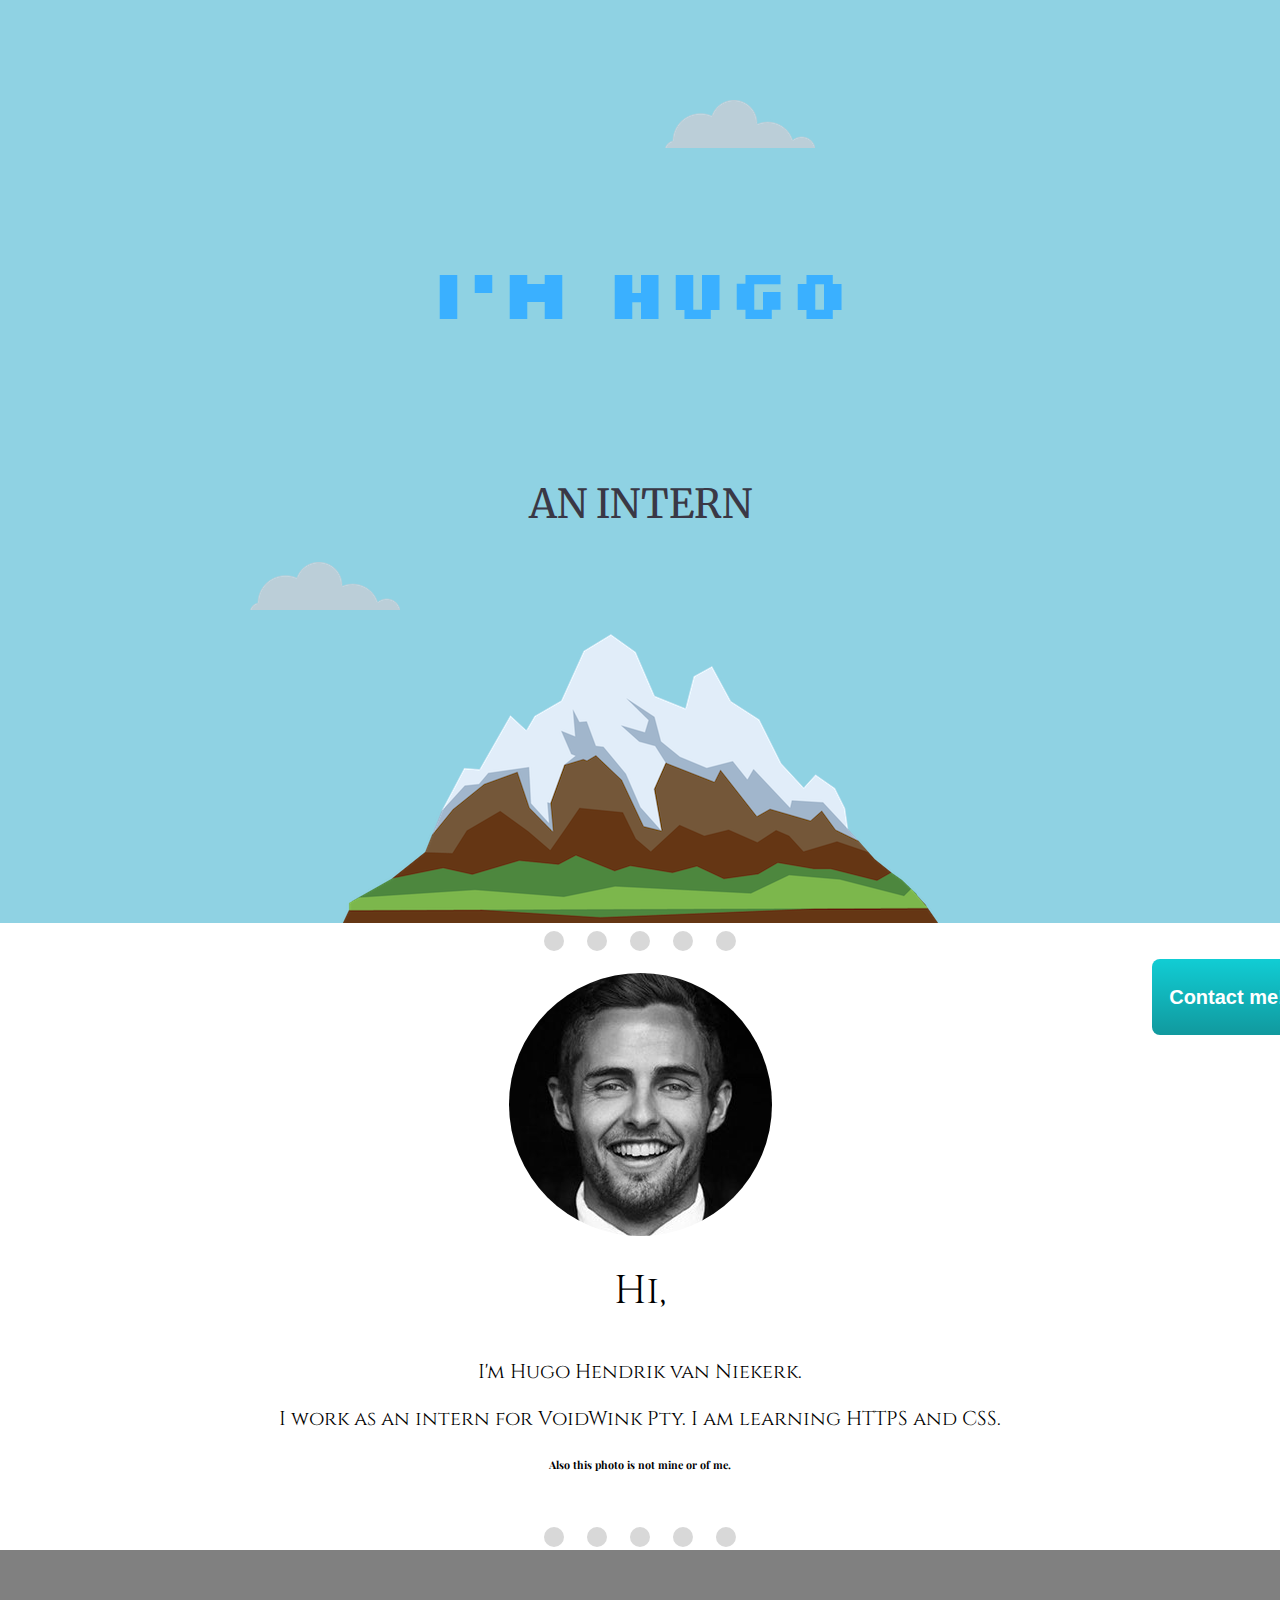
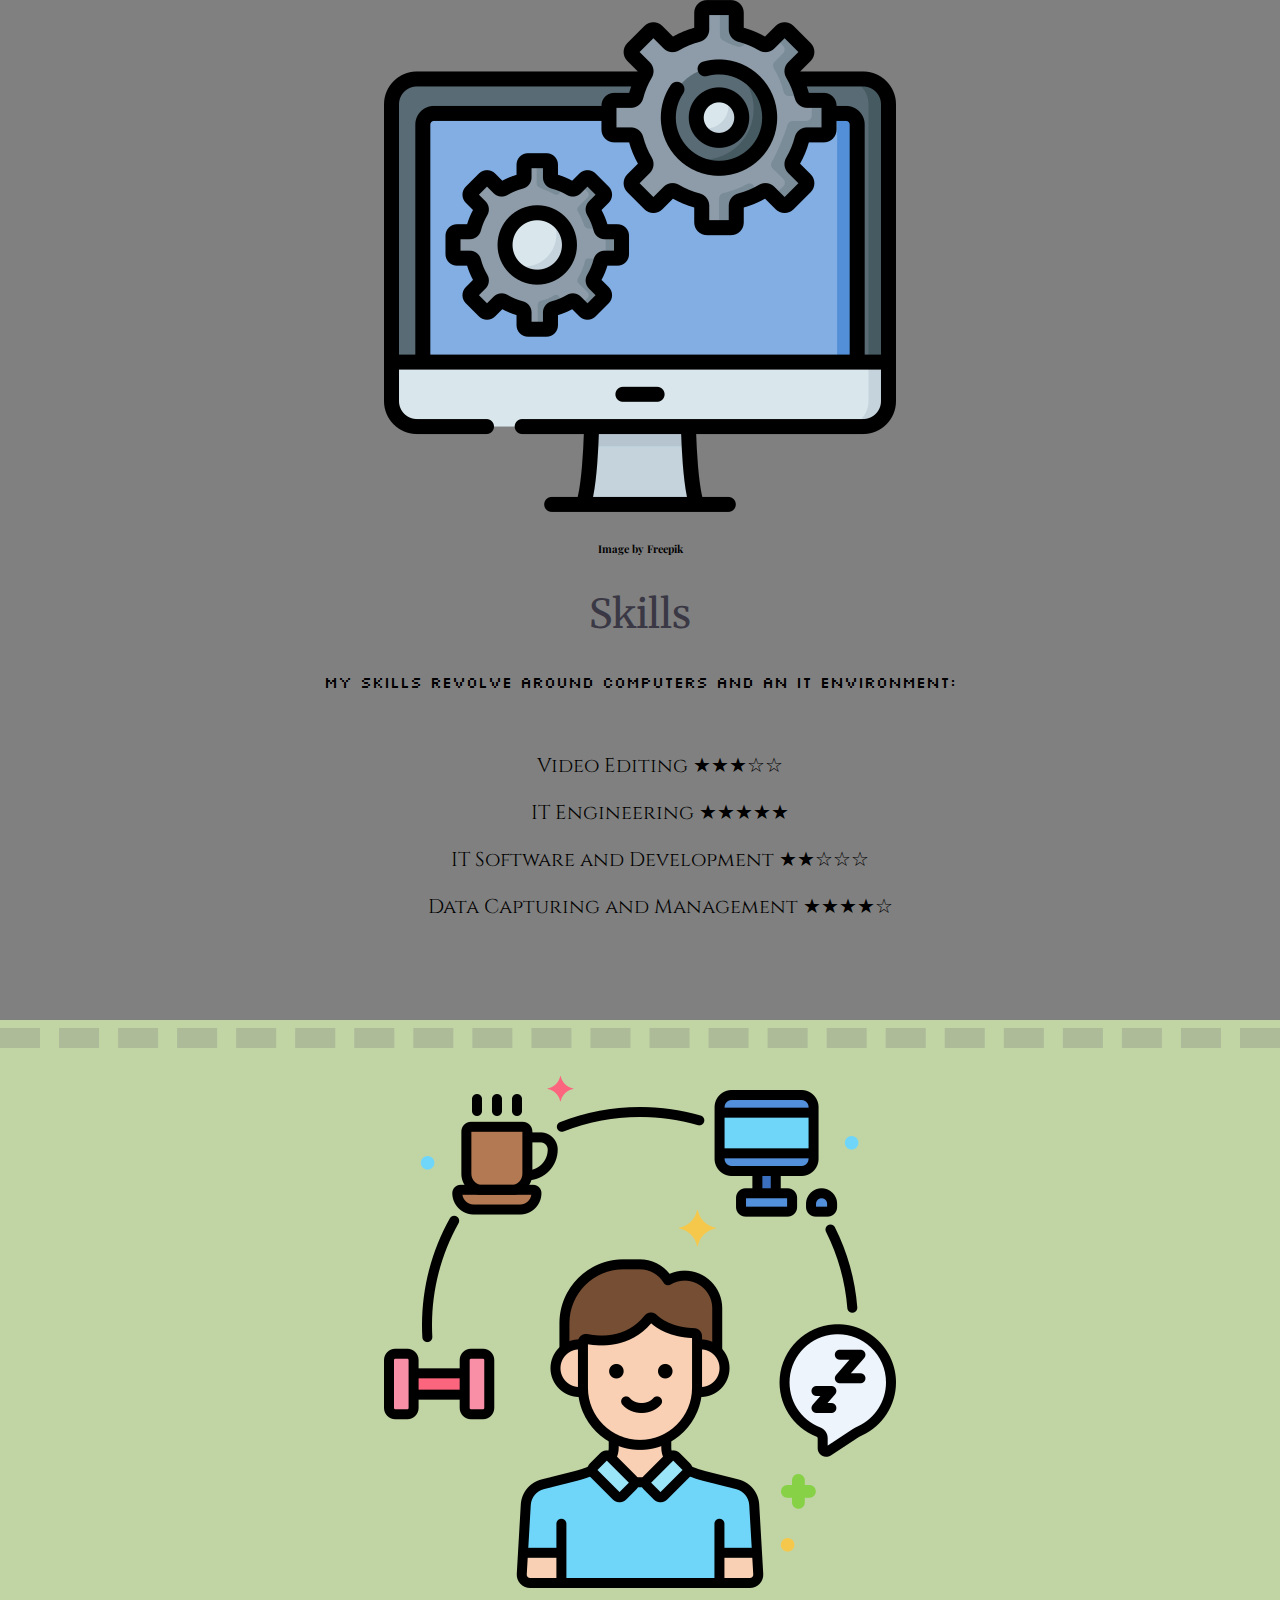
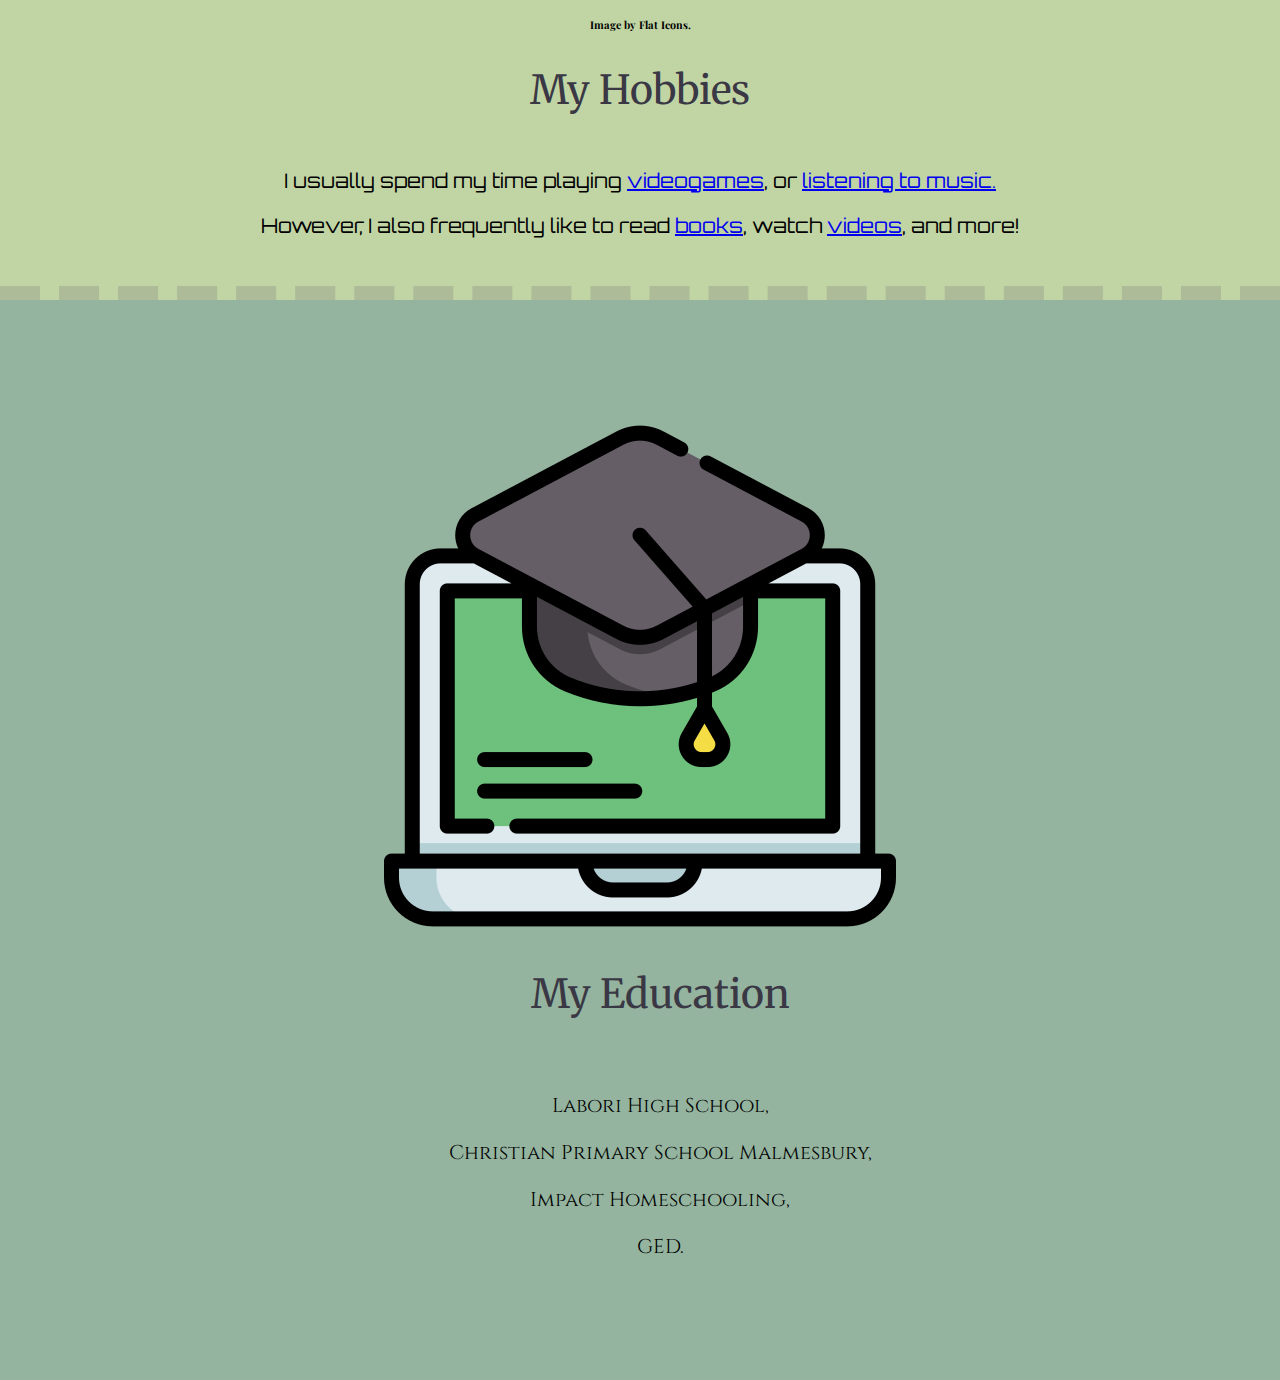
<file: index.html>
<!DOCTYPE html>
<html lang="en">
<head>
    <meta charset="UTF-8">
    <meta http-equiv="X-UA-Compatible" content="IE=edge">
    <meta name="viewport" content="width=device-width, initial-scale=1.0">
    <title>Hugo</title>
    <link rel="stylesheet" href="css/styles.css">
    <link rel="preconnect" href="https://fonts.googleapis.com">
    <link rel="preconnect" href="https://fonts.gstatic.com" crossorigin>
    <link href="<link rel="preconnect" href="https://fonts.googleapis.com">
    <link rel="preconnect" href="https://fonts.gstatic.com" crossorigin>
    <link href="https://fonts.googleapis.com/css2?family=Cinzel:wght@500&family=Merriweather&family=Orbitron&family=Playfair+Display:ital@1&family=Roboto+Slab:wght@300&family=Silkscreen&display=swap" rel="stylesheet">
</head>
<body>
    <div class="top">
        <img class="top-cloud"src="cloud.png" alt="cloud-img">
        <h1>I'm Hugo</h1>
        <h2>AN INTERN</h2>
        <img class="mountain" src="mountain.png" alt="mountain-img">
        <img class="bottom-cloud" src="cloud.png" alt="cloud-img" class="bottom">
    </div>
    <div class="middle"> 
    <img src="circle.png" alt="profile_picture">
    <br><br>
    <p class="intro-hi">Hi, </p>
    <p class="intro">I'm Hugo Hendrik van Niekerk.</p>
    <p class="intro">I work as an intern for VoidWink Pty. I am learning HTTPS and CSS.</p>
    <h6>Also this photo is not mine or of me.</h6>
    <br>
    <hr class="prof-hr">
    </div>
    <hr class = prof-hr>
        <div class="bottom">
        <img class= "skills" src="settings.png" alt="skills-img">
        <h6>Image by Freepik</H6>
        <h2>Skills</h2>
    </p>My skills revolve around computers and an IT environment:</P>
    <br>
    <ul>Video Editing ★★★☆☆</ul>
    <ul>IT Engineering ★★★★★</ul>
    <ul>IT Software and Development ★★☆☆☆</ul>
    <ul>Data Capturing and Management ★★★★☆</ul>
    </div>
  
<!--     
<div class=table>

</div> -->
<div class="hobbies">
    <hr>
    <br>
    <img src="daily-tasks.png" alt="hobby-img">
    <h6>Image by Flat Icons.</h6>
    <h2>My Hobbies</h2>
    <br>
    <p> I usually spend my time playing <a href="https://en.wikipedia.org/wiki/Video_game"> videogames</a>, or <a href="https://www.youtube.com/watch?v=dQw4w9WgXcQ"> listening to music.</a></p>
    <p> However, I also frequently like to read <a href="https://www.amazon.co.uk/Best-Sellers-Books/zgbs/books"> books</a>, watch <a href="https://www.youtube.com"> videos</a>, and more! </p>
<br>
<hr>
</div>
<div class="education">
<br>
<img src="online-learning.png" alt="education-img">
<h2 class="my-education">My Education</H2>
<br>        
<ul>Labori High School,</ul>
   <ul>Christian Primary School Malmesbury,</ul>
   <ul>Impact Homeschooling,</ul>
   <ul>GED.</ul>
    

</div>
<!-- <div class="footer">
    <p class="contact"> Contact me!</p>
    <img class="phone"src="phone.png" alt="phone-img">
    <p class="number">072 350 1238</p>
    <img class="email-icon" src="email.png" alt="email-img">
    <p class="email">hugovnv@gmail.com</p> -->

    
</div>
<div class="btn">
    <h4>Contact me!</h4>
</div>
</body>
</html>
</file>
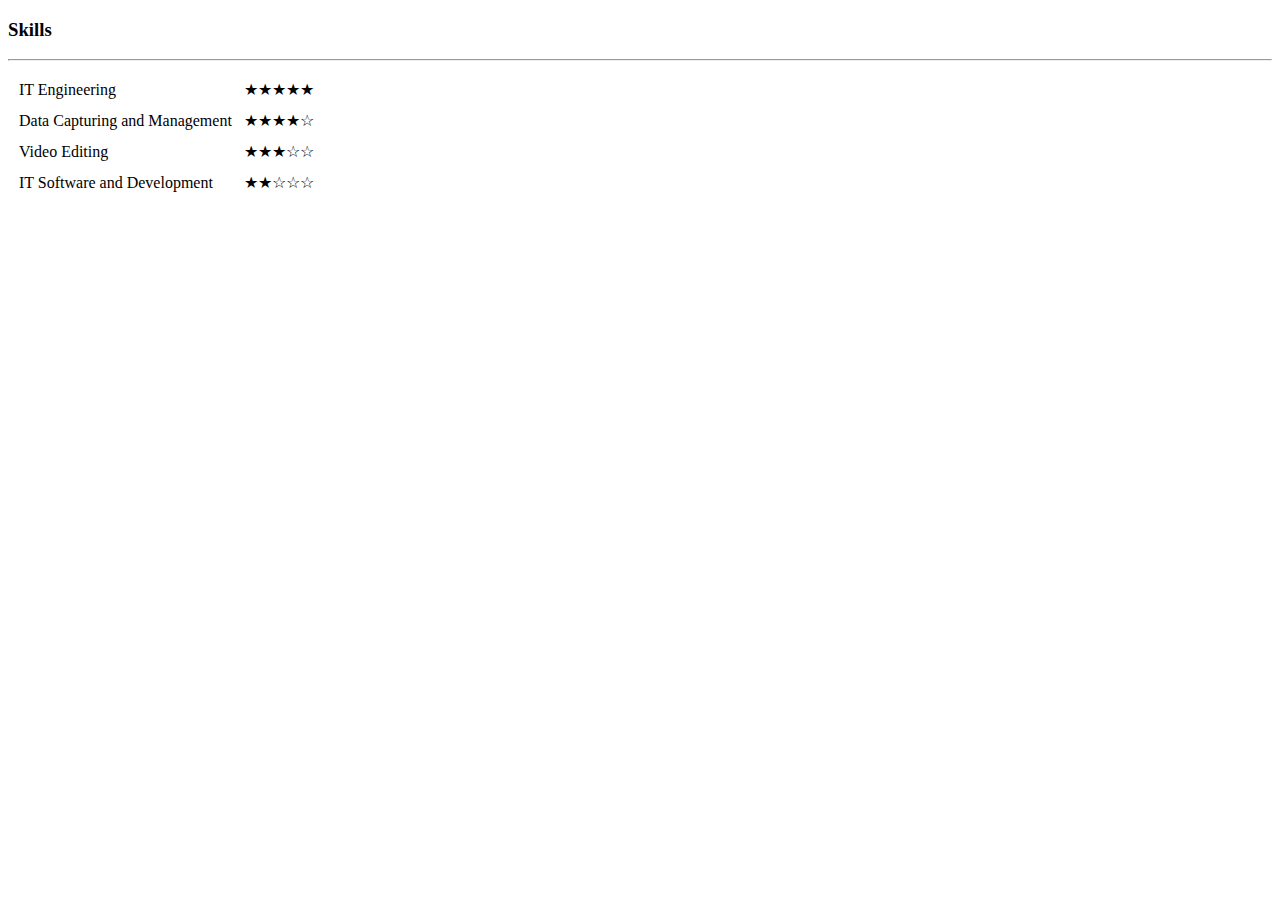
<file: skills.html>
<!DOCTYPE html>
<html lang="en">
<head>
    <meta charset="UTF-8">
    <meta http-equiv="X-UA-Compatible" content="IE=edge">
    <meta name="viewport" content="width=device-width, initial-scale=1.0">
    <title>Skills</title>
</head>
<body>
    

<h3>Skills</h3>
 <hr>
 
<!--  
 <table style="float: left;"> -->
    <table cellspacing="10">
    <tr>
        <td>IT Engineering</td>
        <td>★★★★★</td>
    </tr>
    <tr>
        <td>Data Capturing and Management</td>
        <td>★★★★☆</td>
    </tr>
    <tr>
        <td>Video Editing</td>
        <td>★★★☆☆</td>
    </tr>
    <tr>
    <td>IT Software and Development</td>
    <td>★★☆☆☆</td>
    </tr>
 </table>

 <!-- <table style="float: left;"> -->
    <!-- <table cellspacing="10"> -->
   </body>
 </html>
</file>
<file: css/styles.css>
body {
    margin: 0;
    text-align: center;
    font-family: "Silkscreen", "Cinzel","Merriweather","Playfair Display",   sans-serif;
    font-size: 1,5em;
    background-color: gray
    
}

h1 {
    font-family: "Silkscreen";
    margin-top: 0;
    font-size: 70px;
    color:#3AB0FF;
    line-height: 4;

}

h2 {
    font-size: 2.5rem;
    font-family: "Merriweather", sans-serif;
    color:#3A3845;
    font-weight: normal;
}

p  {
    margin-top: 0;
    font-family: "Orbitron", sans-serif;
    font-size: 20px;
}
h6 {
  font-family:"Playfair Display", sans-serif;  
}

.prof-hr {
    border-style:none;
    border-top-style: dotted;
    opacity: 30%;
    border-width: 20px;
    width: 15%;
}



hr {
    border-style:none;
    border-top-style: dashed;
    opacity: 30%;
    border-width: 20px;
    width: 100%;
}

.bottom-cloud {
    position:absolute;
    left: 250px;
    opacity: 60%;

}
.mountain {
    position: relative;
    top: 5px;
}
.top-cloud {
    position:relative;
    left:100px;
    opacity: 60%;
}
.top {
height: auto;
width:auto;
padding-top: 100px;
position:relative;
background-color: #8fd2e3
}
.middle {   
background-color: white;
padding-top: 50px;
width:100%;
position: absolute;
font-family:"Cinzel", sans-serif;
/* background-color: gray; */
}
/* /* .mountain {
    position:absolute; */
    
 
.bottom {
    position:absolute;
    padding-top:50px;
    padding-bottom: 40px;
    background-color:gray;
    top: 1550px;
    /* margin:550px 100px auto auto; */
    width:100%;
    /* padding-top:auto;
    padding-left: 200px;
    padding-right: 200px; */
    

    /* position:absolute; */
    
    /* height:20%; */
    /* width:100%; */

}

.intro {
    font-family:"Cinzel", sans-serif;
} 

.intro-hi {
    font-family:"Cinzel", sans-serif;
    color: black;
    font-size: 250%;
}

.skill_table {
    position:absolute;
    width:100%;
    background-color: gray;
    top: 20px;
 
    /* left: 380px; */
    /* margin-left: 37% */
    /* background-color: gray; */
}
.hobbies {
    background-color: #C1D5A4;
    position:absolute;
    margin-top: 20px;
    top: 2600px;
    width:100%;
}
table {
    position:absolute;
    text-align: center;
}


.education {
    padding-top: 100px;
    padding-bottom: 100px;
    background-color: #94B49F;
    position:absolute;
    width:100%;
    top: 3500px;
}
ul {
    font-family:"Cinzel", sans-serif;
    font-size: 20px;
}
.my-education {
    position:relative;
    left: 20px;
}
/* .footer { 
     background-color: #58595B;
    border-style: solid;
    border-bottom: none;
    position: fixed;
    height: 50px;
    top: 96%;
    width: 100%;
    visibility: hidden 
    */

/* .contact {

    
  } */
.phone {
    position:absolute;
    height:35px;
    width: 35px;
    left: 150px;
    top: 3px;
}
.number {
    position:absolute;
    top: 15px;
    left: 200px;
}
.email-icon {
    position:absolute;
    height: 35px;
    width: 35px;
    left: 350px;
    top: 3px;

}
.email {
    position:absolute;
    left: 400px;
    top: 13px;

 }
/*.skills {
     float: left;
    position:absolute; 
     margin-left: 600px;} */

     .btn {
        position: absolute;
        background: #11cdd4;
        left: 90%;
        width: 150px;
        background-image: -webkit-linear-gradient(top, #11cdd4, #11999e);
        background-image: -moz-linear-gradient(top, #11cdd4, #11999e);
        background-image: -ms-linear-gradient(top, #11cdd4, #11999e);
        background-image: -o-linear-gradient(top, #11cdd4, #11999e);
        background-image: linear-gradient(to bottom, #11cdd4, #11999e);
        -webkit-border-radius: 8;
        -moz-border-radius: 8;
        border-radius: 8px;
        font-family: Arial;
        color: #ffffff;
        font-size: 20px;
        padding: auto 20px auto 20px;
        text-decoration: none;
      }
      .column.alignerer {
        flex-direction: : row;


      }

      .sections {
        padding: 50px;
      } 
      .section1 {
        background-color: #11999e;
      }
      .btn:hover {
        background: #30e3cb;
        background-image: -webkit-linear-gradient(top, #30e3cb, #2bc4ad);
        background-image: -moz-linear-gradient(top, #30e3cb, #2bc4ad);
        background-image: -ms-linear-gradient(top, #30e3cb, #2bc4ad);
        background-image: -o-linear-gradient(top, #30e3cb, #2bc4ad);
        background-image: linear-gradient(to bottom, #30e3cb, #2bc4ad);
        text-decoration: none;
      }

  /* .contact-me {
    position:relative;
    font-family: "Merriweather", sans-serif; */
</file>
